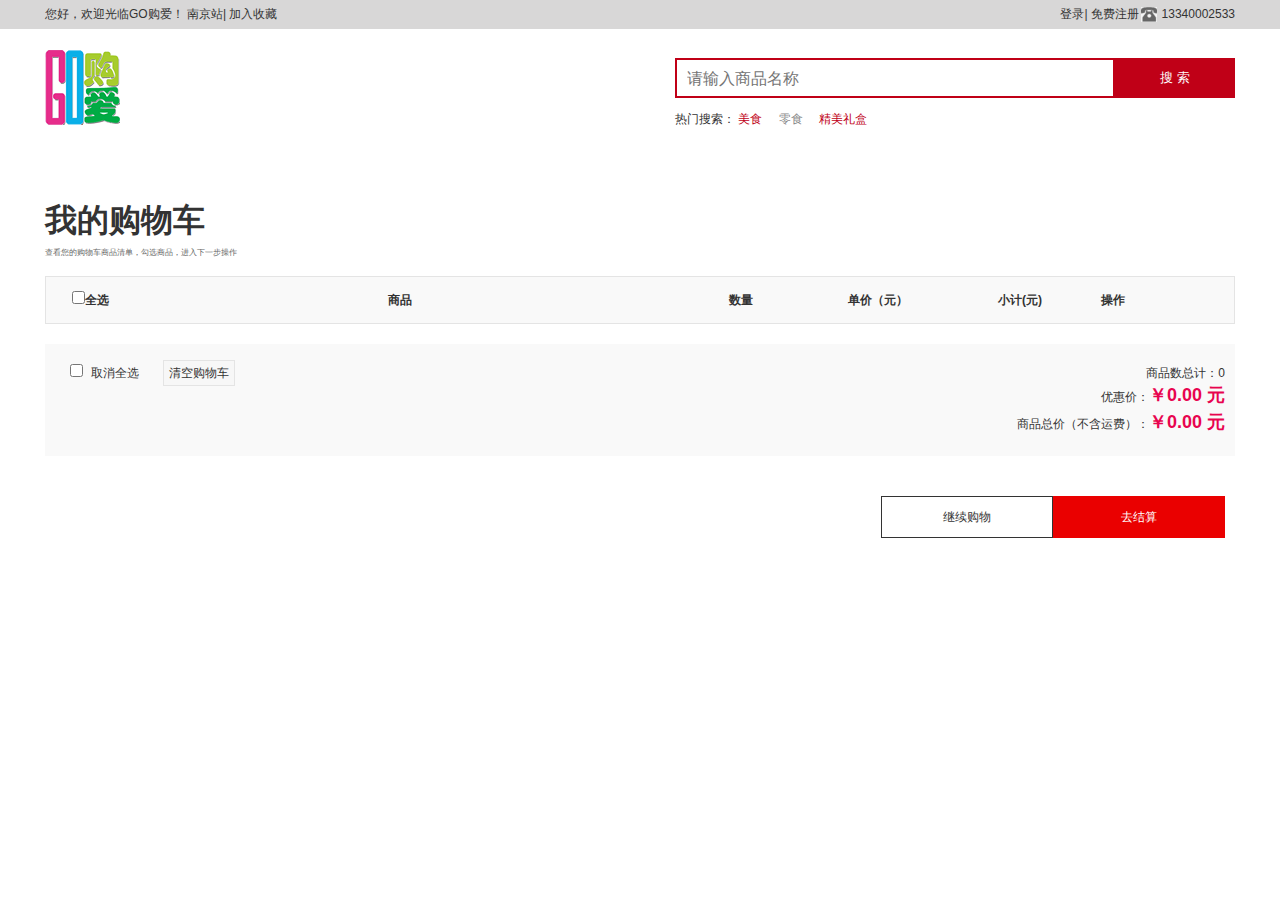
<file: pages/buyshop.html>
<!DOCTYPE html>
<html lang="en">

<head>
    <meta charset="UTF-8">
    <meta name="viewport" content="width=device-width, initial-scale=1.0">
    <meta http-equiv="X-UA-Compatible" content="ie=edge">
    <link rel="stylesheet" href="../css/reset.css">
    <link rel="stylesheet" href="../css/index.css">
    <title>Document</title>
    <style>
        .shoptitle .widinfo p:nth-child(2) a {
            height: 30px;
    font-size: 20px;
    color: red;
      }
      .shoptitle p:nth-child(2){
          height: 50px;
          display: block;
      }
      .shoptitle p:nth-child(2) span{
          display: block;
          height: 20px;
          font-size: 14px;
          font-weight: 600;
          line-height: 20px;
       
      }
    
    </style>

</head>

<body>
    <div class="top">
        <div class="topwap container">
            <div class="welcome fl">您好，欢迎光临GO购爱！
                <span>南京站</span>|
                <a href="#">加入收藏</a>
            </div>
            <div class="welcome fr">
                <a href="pages/login.html">登录</a>|
                <a href="pages/register.html">免费注册</a>
                <span class="ico1"> <i></i></span>
                13340002533
            </div>
        </div>
    </div>
    <div class="header container">
        <a class="logo" href="../index.html"><img src="../picture/logo.png"></a>
        <div class="header_search">
            <form method="get" action="">
                <div class="searchbox">
                    <input type="text" id="searchinp" placeholder="请输入商品名称" />
                    <input type="submit" id="searchbtn" value="搜 索" />
                </div>
            </form>
            <p class="hotgoods">
                热门搜索：
                <a href="##">美食</a>
                <a href="##" class="baby_c">零食</a>
                <a href="##">精美礼盒</a></p>
        </div>
    </div>
    <!-- ---------------购物 ------------------->
    <div class="shopBuy container">
        <h5>我的购物车</h5>
        <h6>查看您的购物车商品清单，勾选商品，进入下一步操作</h6>
        <div id="shopcon">
            <ul class="shoptitle shoptitlebg">
                <li class="wid1"><input type="checkbox" id="checkAll">全选</li>
                <li class="wid2">商品</li>
                <li class="wid3">数量</li>
                <li class="wid4">单价（元）</li>
                <li class="wid5">小计(元)</li>
                <li class="wid6">操作</li>
            </ul>
            <div id="shoplist">

                <!-- <div class="shopbox">
                    <h3><input type="checkbox">店铺:<b>GO购爱</b></h3>
                    <ul class="shoptitle clearfix">
                        <li class="wid1"><input type="checkbox" class="check"></li>
                        <li class="wid2 widinfo">
                            <a class="widinfoimg"><img src="../img/1000img01.jpg"></a>
                            <p><a>广西名优特产竹福星甜味竹汁竹沥 清热下火凉茶解酒茶醒酒茶</a>
                                <span>规格：12罐2箱;运费：包邮;</span></p>
                        </li>
                        <li class="wid3">
                            <div class="viewInpbox clearfix">
                                <input type="text" value="1" class="viewinp">
                                <div class="munbtn_box"><a class="muincrease munbtn" id="muincrease">∧</a><a class="mudecrease munbtn"
                                        id="mudecrease">∨</a></div>
                                <span>件</span>
                            </div>
                        </li>
                        <li class="wid4"><span class="price">￥17.00</span></li>
                        <li class="wid5"><span class="price tolprice">￥ 17.00<span></li>
                        <li class="wid6"><a class="del">删除</a></li>
                    </ul>
                </div>
            </div> -->

            </div>
            <div class="cartnew-sum clearfix">
                <div class="fl cartnewLt">
                    <input type="checkbox" id="deslection">
                    <span>取消全选</span>
                    <a id="clearCart" class="clearCart">清空购物车</a>
                </div>
                <div class="fr cartnewRt">
                    <p>商品数总计：<span id="totalCount">0</span></p>
                    <p>优惠价：<b class="cartDiscount">￥0.00 元</b></p>
                    <p>商品总价（不含运费）：<b id="totalPrice">￥0.00 元</b></p>
                </div>
            </div>
            <div class="cartnew-submit clearfix">
                <a href="" class="topay" id="topay">去结算 </a>
                <a href="" class="buy" id="cartbuy"> 继续购物</a>
            </div>
        </div>
    </div>
    <script src="../js/jquery.min.js"></script>
    <script>
        //从url中获取用户名
        //根据用户名从localStorage中拿到所有要购买的商品信息
        //从后台拿到所有的商品数据
        //通过遍历商品数据和localStorage中的信息，
        //根据匹配的bid找到对应的那个商品的数据
        //把对应数据填充到页面  单例模式

        $(function () {
            new ShowCartsData().init();
        })
        function ShowCartsData() {
            if (!ShowCartsData.property) {
                ShowCartsData.property = {
                    //search:查询串
                    name: location.search.split("?")[1].split("&")[1].split("=")[1],
                    oCarts: $("#shoplist"),

                    goods: [],

                    init: function () {
                        //显示信息
                        this.showGoodsInfo();
                        //向后台发送请求，拿到所有的商品数据
                        this.getGoods();
                        //console.log(this.getStorGoods());
                    },
                    getGoods: function () {
                        $.getJSON("../js/goods.json", function (res) {
                            //保存所有商品数据
                            this.goods = (res).home;
                            //在页面显示所有对应商品数据
                            this.showGoodsInfo();

                            //对页面数据进行增删改查
                            new SelectEvent().init();

                        }.bind(this));
                    },
                    getStorGoods: function () {//从购物车中获取所有要购买的商品信息
                        if (localStorage.getItem(this.name + "goods")) {
                            var storGoodsStr = localStorage.getItem(this.name + "goods");
                            return JSON.parse(storGoodsStr);
                        } else {
                            return null;
                        }
                    },
                    showGoodsInfo: function () {//在页面显示所有对应商品数据
                        //console.log(this.goods);
                        if (this.getStorGoods()) {
                            var cartGoodsInfoJson = this.getStorGoods();
                            //console.log(cartGoodsInfoJson);
                            var str = "";
                            //     //遍历商品数据和localStorage中的信息
                            for (var i = 0; i < this.goods.length; i++) {
                                for (var j = 0; j < cartGoodsInfoJson.length; j++) {
                                    //根据匹配的id找到对应的那个商品的数据
                                    if (this.goods[i].id == cartGoodsInfoJson[j].id) {
                                        str += `
                                            <ul class="shoptitle clearfix">
                                                <li class="wid1"><input type="checkbox" class="check"></li>
                                                <li class="wid2 widinfo">
                                                <a class="widinfoimg"><img src="../${this.goods[i].img}"></a>
                                                <p><a>${this.goods[i].name}</a>
								                    <span>${this.goods[i].title}</span></p>
                                                <p><input class="bid" type="hidden" value="${cartGoodsInfoJson[j].id}"/></p>
                                                </li>
                                                <li class="wid3">
                                                <div class="viewInpbox clearfix">
                                                    <input type="text" value="${cartGoodsInfoJson[j].num}" class="viewinp">
                                                    <div class="munbtn_box"><a class="muincrease munbtn" id="muincrease">∧</a><a class="mudecrease munbtn" id="mudecrease">∨</a></div>
                                                    <span>件</span>
                                                </div>
                                                </li>
                                                <li class="wid4"><span class="price">${this.goods[i].price}</span></li>
                                                <li class="wid5"><span class="price tolprice">￥ ${cartGoodsInfoJson[j].num * this.goods[i].price}<span></li>
                                                <li class="wid6"><a class="del">删除</a></li>
                                            </ul>
                                        `;
                                    }
                                }
                            }
                            this.oCarts.html(str);
                        }
                    },
                }
            }
            console.log(name);
            return ShowCartsData.property;
        }
        // $("#deslection").click(function () {
        //判断是否点击事件
        //     if ($(this).prop("checked")) {
        //         alert(1);
        //     }
        // })
        //选中事件全选
        class SelectEvent {
            //constructor 属性返回对创建此对象的数组函数的引用。
            constructor() {
                this.checkAll = $("#checkAll");//全选按钮
                this.deslection = $("#deslection");// 取消全选
                this.totalCount = $("#totalCount");//商品总数
                this.totalPrice = $("#totalPrice");//商品总价
                this.check = $(".check");//选中单个
            }
            init() {
                this.selectAll();//选中所有
                this.selectOne();//选中单个
                this.deslectionAll();//取消选择所有
            }
            //选中所有事件
            selectAll() {
                var _this = this;
                this.checkAll.click(function () {
                    //点击当前按钮，选中所有按钮
                    if ($(this).prop("checked")) {
                        _this.check.prop("checked", true);
                        //点击全选后，全选禁止
                        $(this).prop("disabled", true);
                        //取消选择按钮解除禁止
                        _this.deslection.prop("disabled", false);
                        //取消选择按钮变成可选状态
                        _this.deslection.prop("checked", false);
                    }
                    //alert(1);
                })
            }
            //选中单个事件
            selectOne() {
                var _this = this;
                //选中的次数等于0 定义全部选中状态使用
                // var checkCount = 0;
                // var uncheckCount = 0;
                this.check.click(function () {
                    var checked = false;//表示没有被选中的
                    var unCheck = false;//表示所有的都被选中
                    //1.只要有一个商品未选中全选按钮要解禁，并且为可选状态
                    //2.只要有一个被选中,取消选择按钮要解禁，并且为可选状态；遍历实现；
                    //3.只要全部选中,全选按钮变可选状态，禁止点击；
                    //4.只要没有一个被选中，取消全选状态是选中状态，并且是禁止点击；
                    _this.check.each(function (index, ele) {
                        if ($(ele).prop("checked")) {//只要执行到这里，意味着最少有一个被选中；
                            checked = true;//表示有一个被选中
                            // checkCount++;
                            // uncheckCount = 0;
                        } else {//只要到这里执行，最少有一个未被选中
                            unCheck = true;//表示有一个未被选中；
                            // checkCount = 0;
                            // uncheckCount++;
                        }
                        if (unCheck) { //1.只要有一个商品未选中
                            //全选按钮要解禁，并且为可选状态
                            _this.checkAll.prop("disabled", false);
                            _this.checkAll.prop("checked", false);
                        } else {//全部选中
                            //3.只要全部选中, 全选按钮变可选状态，禁止点击；
                            _this.checkAll.prop("disabled", true);
                            _this.checkAll.prop("checked", true);
                        }
                        if (checked) {//2.只要有一个被选中
                            //取消选择按钮要解禁，并且为可选状态
                            _this.deslection.prop("disabled", false);
                            _this.deslection.prop("checked", false);
                        } else {//没有一个被选中
                            // 4.只要没有一个被选中，取消全选状态是选中状态，并且是禁止点击；
                            _this.deslection.prop("disabled", true);
                            _this.deslection.prop("checked", true);
                        }
                        // console.(checkCount);
                        // if (checkCount == _this.check.size()) {//表示全部被选中
                        //     //3.只要全部选中, 全选按钮变可选状态，禁止点击；
                        //     _this.checkAll.prop("disabled", true);
                        //     _this.checkAll.prop("checked", true);
                        // }
                        // if (checkCount == _this.check.size()) {//表示全部未被选中
                        //     // 4.只要没有一个被选中，取消全选状态是选中状态，并且是禁止点击；
                        //     _this.deslection.prop("disabled", true);
                        //     _this.deslection.prop("checked", true);
                        // }
                    })
                })
            }
            //取消所有事件
            deslectionAll() {
                var _this = this;
                this.deslection.click(function () {
                    _this.check.prop("checked", false);
                    //当前的取消选择按钮禁止点击
                    $(this).prop("disabled", true);
                    //选择所有按钮解除禁止
                    _this.checkAll.prop("disabled", false);
                    //取消所有按钮的选中状态
                    _this.checkAll.prop("checked", false);
                });
            }
        }
        //计算商品价格和书数量
        class ComputeGoods {
            constructor() {
                /*通过拿节点计算
                * 1.当点击全选时，计算商品总数和需付金额
                * 2.取消选择时商品总数和需付金额清零
                * 3.选中单个时，遍历有几个商品是选中的，根据选中的来计算 商品总数和需付金额
                */
            }
            computeTotalNum() {

            }
            computeTotalPrice() {

            }
        }




    </script>
</body>

</html>
</file>
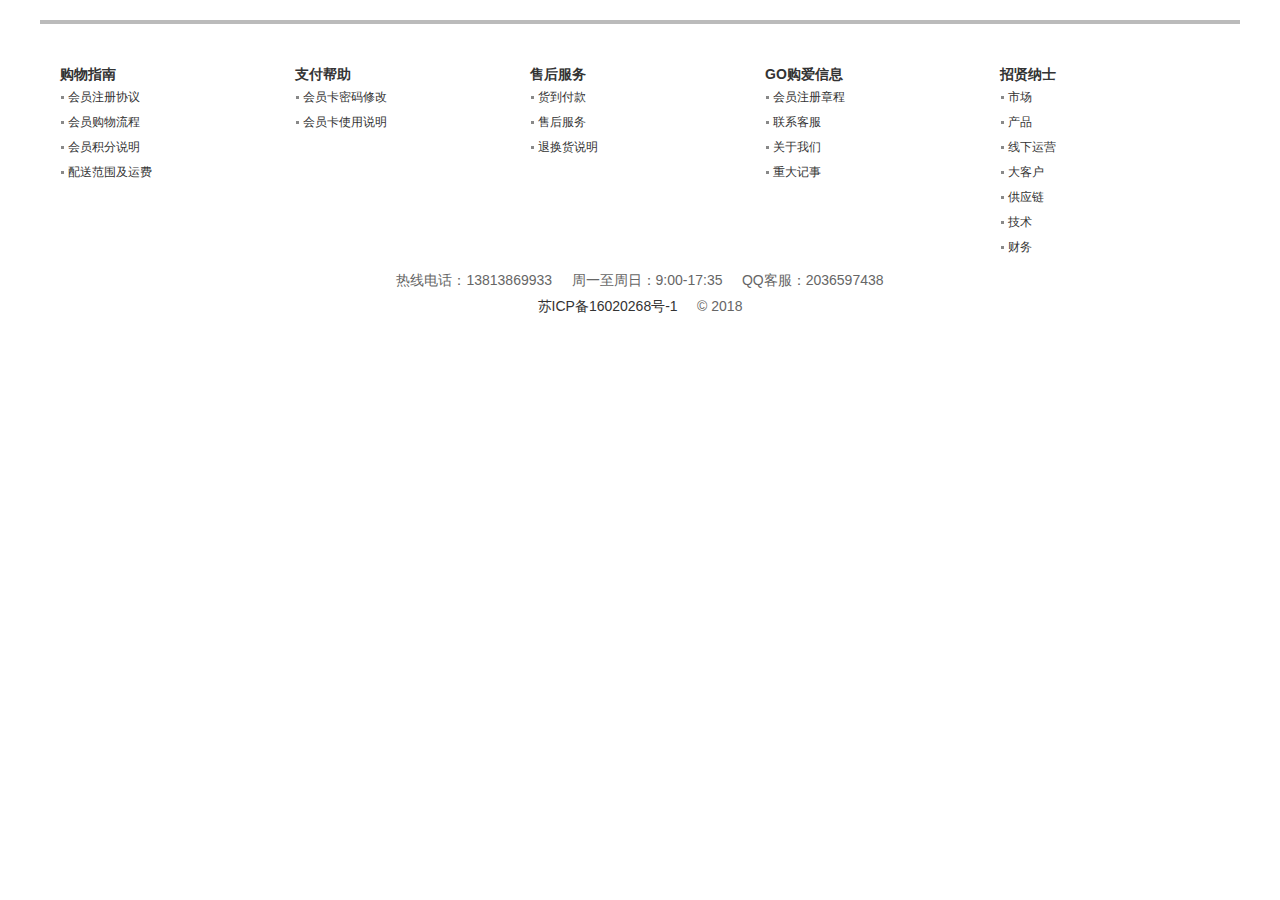
<file: pages/footer.html>
<!DOCTYPE html>
<html lang="en">

<head>
	<meta charset="UTF-8">
	<title>Document</title>
	<link rel="stylesheet" type="text/css" href="../css/reset.css">
</head>

<body>
	<div class="foot container">
		<div class="footerwap">
			<div class="info">
				<dl>
					<dt><a href="#" target="_blank">购物指南</a></dt>
					<dd><a href="#" target="_blank">会员注册协议</a></dd>
					<dd><a href="#" target="_blank">会员购物流程</a></dd>
					<dd><a href="#" target="_blank">会员积分说明</a></dd>
					<dd><a href="#" target="_blank">配送范围及运费</a></dd>
				</dl>
				<dl>
					<dt><a href="#" target="_blank">支付帮助</a></dt>
					<dd><a href="#" target="_blank">会员卡密码修改</a></dd>
					<dd><a href="#" target="_blank">会员卡使用说明</a></dd>
				</dl>
				<dl>
					<dt><a href="#" target="_blank">售后服务</a></dt>
					<dd><a href="#" target="_blank">货到付款</a></dd>
					<dd><a href="#" target="_blank">售后服务</a></dd>
					<dd><a href="#" target="_blank">退换货说明</a></dd>
				</dl>
				<dl>
					<dt><a href="#" target="_blank">GO购爱信息</a></dt>
					<dd><a href="#" target="_blank">会员注册章程</a></dd>
					<dd><a href="#" target="_blank">联系客服</a></dd>
					<dd><a href="#" target="_blank">关于我们</a></dd>
					<dd><a href="#" target="_blank">重大记事</a></dd>
				</dl>
				<dl>
					<dt><a href="#" target="_blank">招贤纳士</a></dt>
					<dd><a href="#" target="_blank">市场</a></dd>
					<dd><a href="#" target="_blank">产品</a></dd>
					<dd><a href="#" target="_blank">线下运营</a></dd>
					<dd><a href="#" target="_blank">大客户</a></dd>
					<dd><a href="#" target="_blank">供应链</a></dd>
					<dd><a href="#" target="_blank">技术</a></dd>
					<dd><a href="#" target="_blank">财务</a></dd>
				</dl>
			</div>
			<div class="phone">
				热线电话：13813869933&nbsp;&nbsp;&nbsp;&nbsp;&nbsp;周一至周日：9:00-17:35&nbsp;&nbsp;&nbsp;&nbsp;&nbsp;QQ客服：2036597438
			</div>
			<div class="copyright">
				<a href="#" target="_blank">苏ICP备16020268号-1</a>&nbsp;&nbsp;&nbsp;&nbsp;&nbsp;&copy;
				2018
			</div>
			<div class="copyright">

			</div>
			<p style="display:none;">Page rendered in <strong>0.1007</strong> seconds</p>
		</div>
	</div>

</body>

</html>
</file>
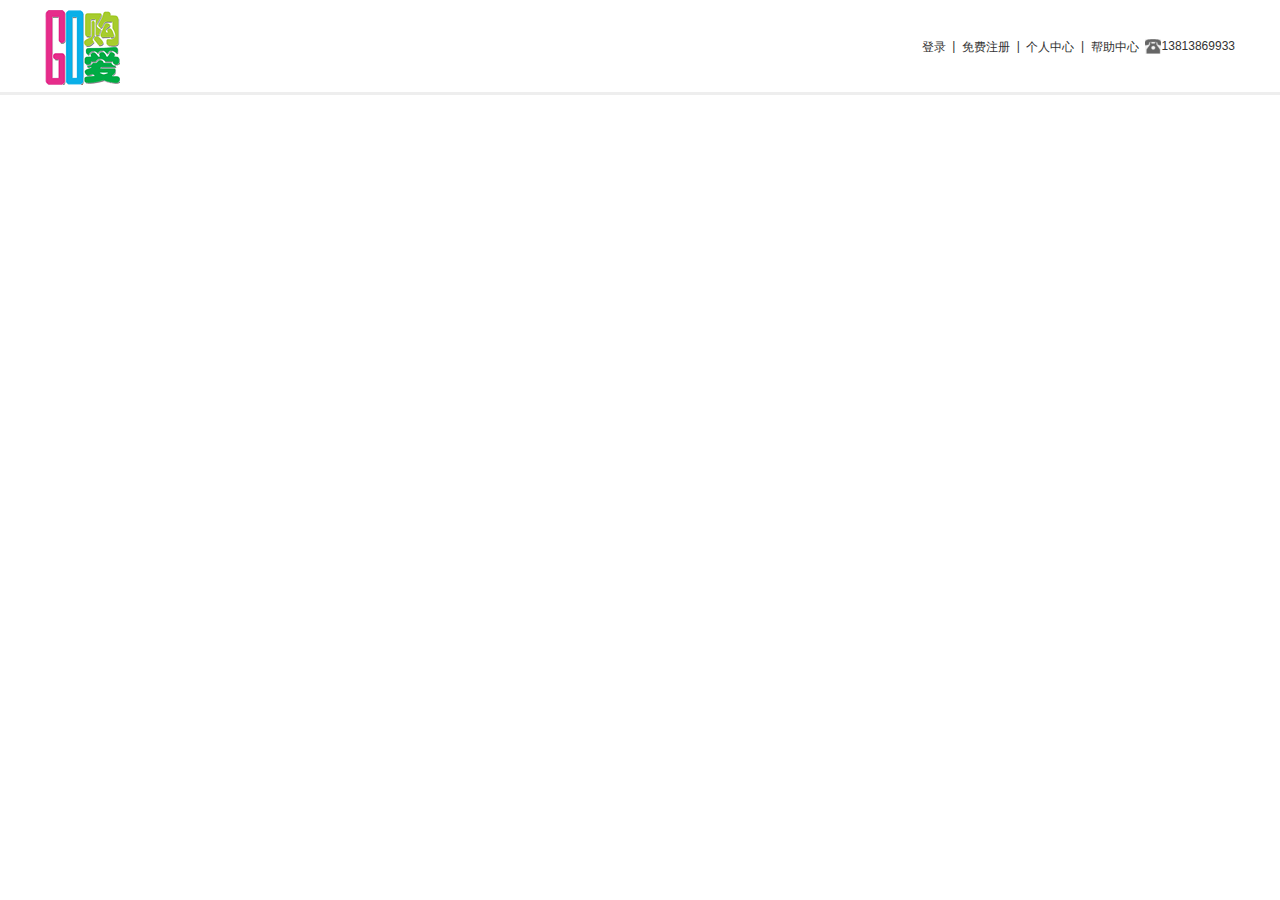
<file: pages/header.html>
<!DOCTYPE html>
<html lang="en">

<head>
	<meta charset="UTF-8">
	<title>Document</title>
	<link rel="stylesheet" type="text/css" href="../css/reset.css">
</head>

<body>
	<div class="gwc_top">
		<div class="container">
			<div class="left fl">
				<div class="logo_gwc"><a href="../index.html"><img src="../picture/logo.png" alt=""></a></div>
			</div>
			<div class="right fr">
				<a href="login.html">登录</a>&nbsp;&nbsp;|&nbsp;&nbsp;<a href="register.html">免费注册</a>&nbsp;&nbsp;|&nbsp;
				<a href="http://www.gogouai.com/member/home/index">个人中心</a>&nbsp;&nbsp;|&nbsp;
				<a href="http://www.gogouai.com/archive/list_3.html">帮助中心</a>&nbsp;
				<span class="phone"><em class="ico1"></em>13813869933</span>
			</div>
		</div>
	</div>

</body>

</html>
</file>
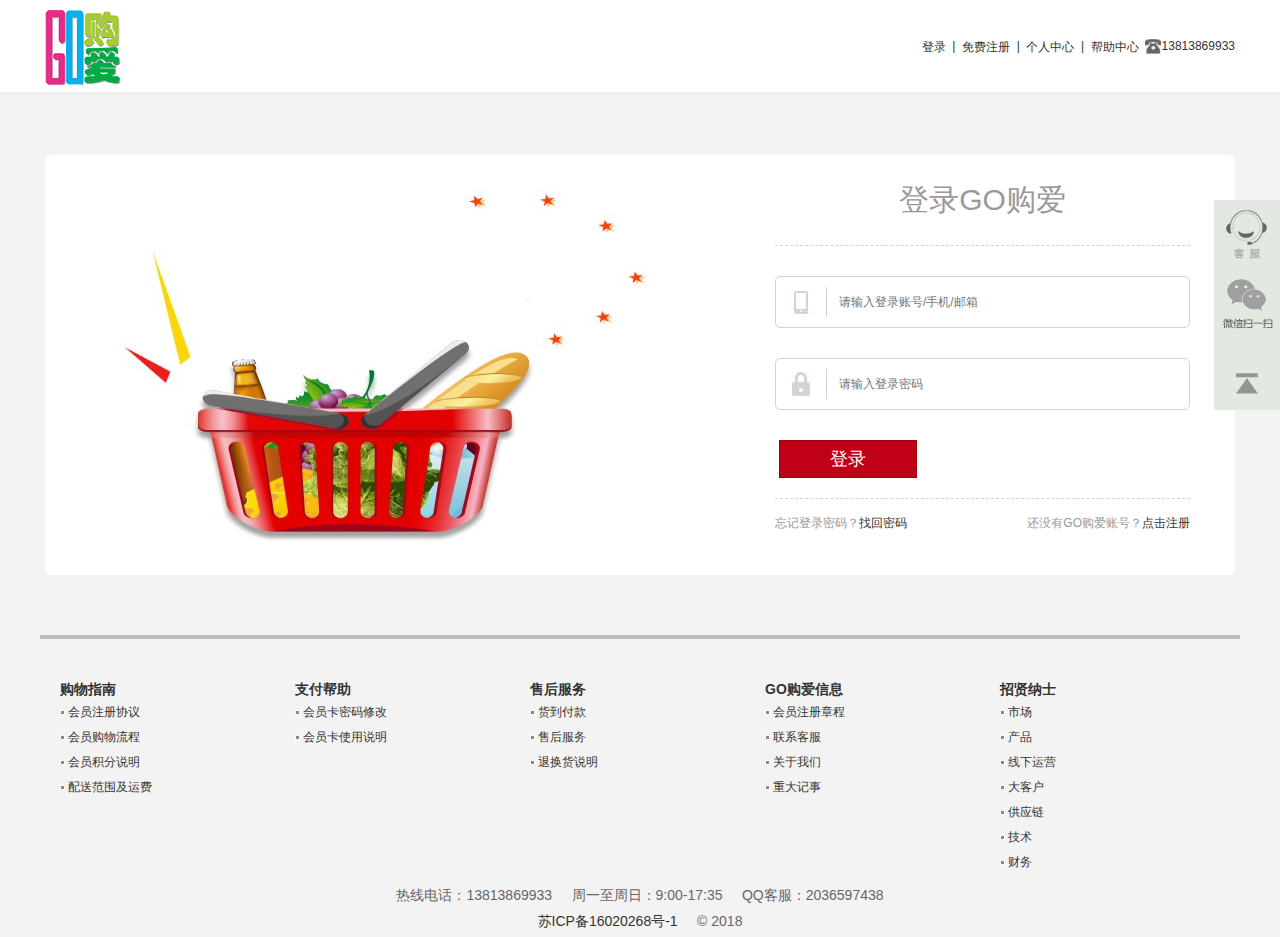
<file: pages/login.html>
<!DOCTYPE html>
<html>

<head>
	<meta charset="UTF-8">
	<title></title>
	<link rel="stylesheet" href="../css/reset.css">
	<link rel="stylesheet" href="../css/login.css">
</head>

<body>
	<div class="header"></div>
	<div class="userlogin">
		<div class="left fl"><img src="../images/reg1.jpg"></div>
		<div class="right fr">
			<form action="../php/login.php" method="GET">
				<h1>登录GO购爱</h1>
				<dl class="clearfix">
					<dt class="imob"></dt>
					<dd><input type="text" id="username" placeholder="请输入登录账号/手机/邮箱" name="uname"></dd>
				</dl>
				<dl class="clearfix">
					<dt class="ipas"></dt>
					<dd>
						<input type="password" id="password" placeholder="请输入登录密码" name="pwd">
					</dd>
				</dl>
				<input type="submit" class="isub" value="登录" id="login">
				<div class="tip">
					<span class="fl">忘记登录密码？<a href="http://www.gogouai.com/findpwd">找回密码</a></span>
					还没有GO购爱账号？<a href="http://www.gogouai.com/member/user/register">点击注册</a>
				</div>
			</form>
		</div>
	</div>
	<div class="fix-rr">
		<div id="qqkf" class="sidefixed wb">客服在线</div>
		<div id="web_div" class="sidefixed wb1" style="display:none">
			<div class="fixclose weibo" style="display:none"><img src="../picture/weibo.png" alt=""></div>
		</div>
		<div id="wx_div" class="sidefixed wb2">
			<div class="fixclose weixin"><img src="../picture/weixin.png" alt=""></div>
		</div>
		<div id="goTop" class="sidefixed wb3"></div>
	</div>
	<div class="footer"></div>
	<script src="../js/jquery.min.js"></script>
	<script src="../js/conment.js"></script>
	<script>





	</script>
</body>

</html>
</file>
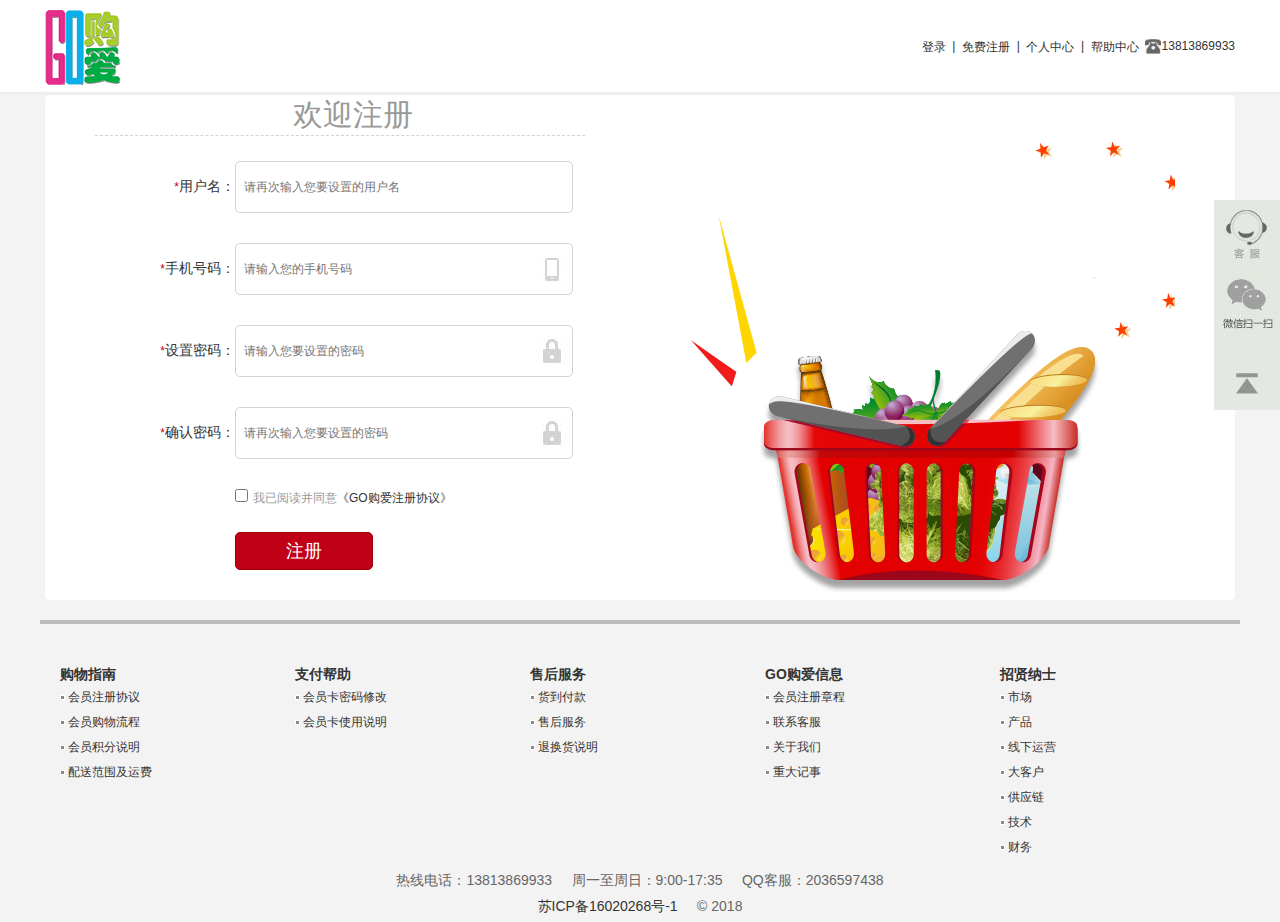
<file: pages/register.html>
<!DOCTYPE html>
<html>

<head>
	<meta charset="UTF-8">
	<title></title>
	<link rel="stylesheet" href="../css/reset.css">
	<link rel="stylesheet" href="../css/register.css">
	<style>
		.box div{
		width: 350px;
		height: 36px;
		display: none;
	}
	#succ{
		display: none;
	}
	
	</style>
</head>

<body>
	<div class="header"></div>
	<!-- <div class="gwc_top">
		<div class="container">
			<div class="left fl">
				<div class="logo_gwc"><a href="#"><img src="picture/logo.png" alt=""></a></div>
			</div>
			<div class="right fr">
				<a href="http://www.gogouai.com/member/user/login">登录</a>&nbsp;&nbsp;|&nbsp;&nbsp;<a href="http://www.gogouai.com/member/user/register">免费注册</a>&nbsp;&nbsp;|&nbsp;
				<a href="http://www.gogouai.com/member/home/index">个人中心</a>&nbsp;&nbsp;|&nbsp;
				<a href="http://www.gogouai.com/archive/list_3.html">帮助中心</a>&nbsp;
				<span class="phone"><em class="ico1"></em>13813869933</span>
			</div>
		</div>
	</div> -->
	<div class="reg container">
		<div class="box">
			<form action="../php/register.php" method="POST">
				<h1>欢迎注册</h1>
				<dl class="clearfix">
					<dt><em>*</em>用户名：</dt>
					<dd>
						<input type="text" id="username" placeholder="请再次输入您要设置的用户名" name="zhanghao">
						<div>
							<span id=" info_user" class="info info_user">请输入用户名，4~20位，由中文、英文、数字或符号"_"组成</span>
							<span id="error_user" class="error error_user">输入错误，请重新输入!</span>
							<span id="wu_user" class="error error_user">用户名不能为空</span>
						</div>
						<span id="succ">√</span>
					</dd>
				</dl>

				<dl class="clearfix">
					<dt><em>*</em>手机号码：</dt>
					<dd>
						<input type="text" id="mobile" class="mob" placeholder="请输入您的手机号码">
						<div>
							<span id=" info_phone">请填写正确的手机号，以便接收订单信息已及找回密码</span>
							<span id="error_phone" class="error error_user">输入错误，请重新输入!</span>
						</div>
						<span id="succ">√</span>
					</dd>
				</dl>
				<dl class="clearfix">
					<dt><em>*</em>设置密码：</dt>
					<dd><input type="password" id="password" class="pw" placeholder="请输入您要设置的密码" name="mima">
						<div>
							<span id=" info_pwd">6~20位，由英文、数字或符号组成</span>
							<span id="wu_user" class="error error_user">密码不能为空</span>
							<span id="error_pwd">输入错误，请重新输入!</span>
						</div>
						<span id="succ">√</span>
					</dd>
				</dl>
				<dl class="clearfix">
					<dt><em>*</em>确认密码：</dt>
					<dd><input type="password" id="password2" class="pw" placeholder="请再次输入您要设置的密码">
						<div>
							<span id="info_pwds">再次输入密码</span>
							<span id="wu_pwds" class="error error_user">密码不能为空</span>
							<span id="error_pwds" class="error error_user">两次输入不一致</span>
						</div>
						<span id="succ">√</span>
					</dd>
				</dl>
				<!-- <dl class="clearfix " id="verify_email">
				<dt><em></em>邮箱账号：</dt>
				<dd>
					<input type="text" id="email" placeholder="请输入您要绑定的邮箱账号">
				</dd>
			</dl> -->
				<dl class="clearfix" style="display:none">
					<dt>会员卡：</dt>
					<dd>
						<input type="text" id="cardno" placeholder="请输入您的会员卡卡号！"><br>
						<p style="color:red;">会员卡支付专享95折优惠</p>
						<p>
							<label id="want_card_label"><a href="javascript:;" target="_blank" id="have_card" class="hide">我有会员卡</a></label><br><br>

						</p>
					</dd>
				</dl>
				<dl class="clearfix">
					<dt></dt>
					<dd>
						<label><input id="agreement" type="checkbox" class="checkbox">我已阅读并同意<a href="http://gogouai.com/archive/14.html"
							 target="_blank">《GO购爱注册协议》</a>
							&nbsp;&nbsp;</label>
					</dd>
				</dl>
				<dl class="clearfix">
					<dt></dt>
					<dd>
						<input type="submit" value="注册" class="s" id="register" style="float:left;">
						<a href="http://www.gogouai.com/card" target="_blank" style="display:none;width:138px; line-height:38px;margin-left:20px;background:#ffa628;color:#fff;border-radius:5px;text-align:center;border:1px solid #ccc;float:left;font-size:16px;text-decoration:none;">申请会员卡</a>
					</dd>
				</dl>
				<div class="login">已有账号？<a href="http://www.gogouai.com/member/user/login">直接登录</a></div>
			</form>
		</div>
		<div class="mobtext">
		</div>
	</div>
	<div class="fix-rr">
		<div id="qqkf" class="sidefixed wb">客服在线</div>
		<div id="web_div" class="sidefixed wb1" style="display:none">
			<div class="fixclose weibo" style="display:none"><img src="../picture/weibo.png" alt=""></div>
		</div>
		<div id="wx_div" class="sidefixed wb2">
			<div class="fixclose weixin"><img src="../picture/weixin.png" alt=""></div>
		</div>
		<div id="goTop" class="sidefixed wb3"></div>
	</div>
	<div class="footer"></div>
	<script src="../js/jquery.min.js"></script>
	<script src="../js/conment.js"></script>
	<script src="../js/animate10.0.js"></script>
	<script>
		//用户名
		$("#username").focus(function () {
			$(this).siblings().show().children("span").eq(0).show().siblings().hide();
			//$("#info_user").show().siblings().hide();
			// $(this).siblings("div").children("span").eq(0).show().siblings().hide();
			$(this).siblings("#succ").hide();
		})
		var usernameFlag = false;
		$("#username").blur(function () {
			var uname = $("#username").val();
			var strname = /^([\u2E80-\u9FFF]|(\w)){4,20}$/;
			if (uname.length == 0) {
				$(this).siblings("div").children().eq(2).show().siblings().hide();
				$(this).siblings("div").next("#succ").hide();
			} else if (uname.length > 20 || uname.length < 4) {
				$(this).siblings("div").children().eq(1).show().siblings().hide();
				$(this).siblings("div").next("#succ").hide();
			} else if (strname.test(uname)) {
				$(this).siblings("div").hide().siblings().show();
				$(this).siblings("#succ").show();
				usernameFlag = true;
			} else {
				$(this).siblings("div").children().eq(1).show().siblings().hide();
				$(this).siblings("div").next("#succ").hide();
			}
		})
		//手机号
		$("#mobile").focus(function () {
			$(this).siblings("div").show();
			$(this).siblings("div").children("span").eq(0).show().siblings().hide();
			$(this).siblings("#succ").hide();
		})
		var phoneFlag = false;
		$("#mobile").blur(function () {
			var mobile = $("#mobile").val();
			var strmobile = /^1[3-9]\d{9}$/;
			if (strmobile.test(mobile)) {
				$(this).siblings("div").hide().siblings().show();
				$(this).siblings("#succ").show();
				phoneFlag = true;
			} else {
				$(this).siblings("div").children().eq(1).show().siblings().hide();
				$(this).siblings("div").next("#succ").hide();
			}
		})
		//密码
		$("#password").focus(function () {
			$(this).siblings("div").show();
			$(this).siblings("div").children("span").eq(0).show().siblings().hide();
			$(this).siblings("#succ").hide();
		})
		var pwdFlag = false;
		$("#password").blur(function () {
			var pwd = $("#password").val();
			var strPwd = /^([0-9a-zA-Z]|(\!)|(\.)|(\+)|(\?)|(\$)|(\^)|(,)|(`)|(\|)){6,20}$/;
			if (strPwd.test(pwd)) {
				$(this).siblings("div").hide().siblings().show();
				$(this).siblings("#succ").show();
				pwdFlag = true;
			} else if (pwd == null) {
				$(this).siblings("div").children().eq(1).show().siblings().hide();
				$(this).siblings("#succ").hide();
			} else {
				$(this).siblings("div").children().eq(2).show().siblings().hide();
				$(this).siblings("div").next("#succ").hide();
			}
		})
		//再次确认密码
		$("#password2").focus(function () {
			$(this).siblings("div").show();
			$(this).siblings("div").children("span").eq(0).show().siblings().hide();
			$(this).siblings("#succ").hide();
		})
		var pwdsFlag = false;
		$("#password2").blur(function () {
			var pwds = $("#password2").val();
			var pwd = $("#password").val();
			//console.log(pwd, pwds);
			if (pwdFlag) {
				if (pwds == null) {
					$(this).siblings("div").children().eq(1).show().siblings().hide();
					$(this).siblings("#succ").hide();
				} else if (pwds == pwd) {
					$(this).siblings("div").hide().siblings().show();
					$(this).siblings("#succ").show();
					pwdsFlag = true;
				} else {
					$(this).siblings("div").children().eq(2).show().siblings().hide();
					$(this).siblings("div").next("#succ").hide();
				}
			} else {
				$(this).siblings("div").children("span").eq(0).show().siblings().hide();
			}
		})
		//判断是否可提交
		$("form").submit(function () {
			if (usernameFlag && phoneFlag && pwdFlag && pwdsFlag) {
				return true;
			} else {
				return false;
			}
		})

	</script>
</body>

</html>
</file>
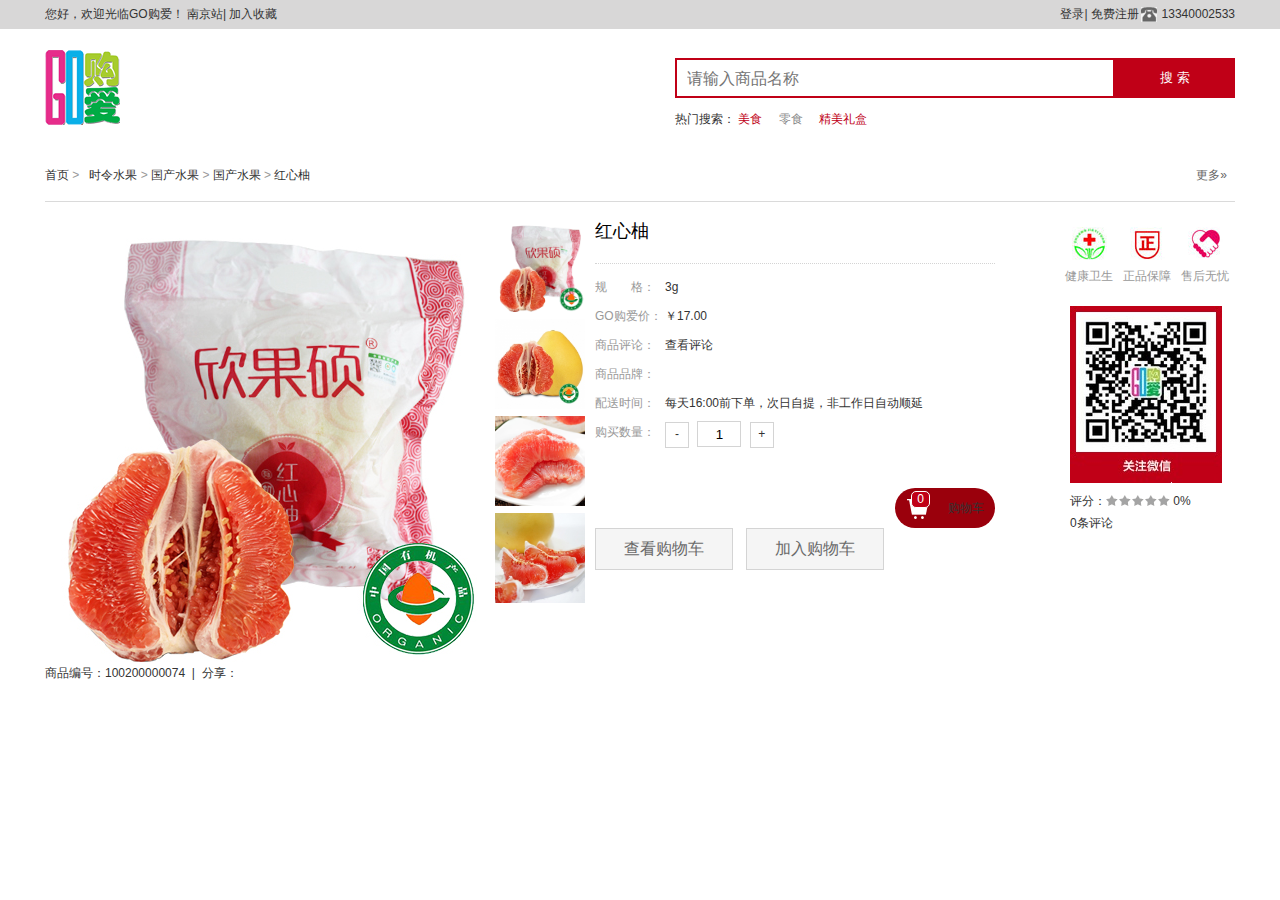
<file: pages/views.html>
<!DOCTYPE html>
<html lang="en">

<head>
	<meta charset="UTF-8">
	<title>Document</title>
	<link rel="stylesheet" type="text/css" href="../css/reset.css">
	<style>
		li{
	list-style: none;
	}
.top{
    height: 29px;
    background: rgb(216, 215, 215);
    line-height: 29px;
}
	.top .ico1{
    width: 16px;
    height: 15px;
    display: inline-block;
    position: relative;
    top: 4px;
    right: 1px;
    /* background: red; */
    background: url(../images/icon.gif) no-repeat -23px -30px;
}
.header{height:120px;}
.header .logo{ width: 189px; height: 66px; margin-top: 21px; float: left;}
.header .header_search{margin-top:29px;width:560px;float:right;}
.header .logo img{
    float: left;
}
#searchinp{background: none;
  border: 2px solid #c00017; 
  width: 426px; color: #888;
    line-height: 37px;  
    height: 36px; 
    float: left; 
    font-size: 16px; 
    padding-left: 10px;}
#searchbtn{
    background-color:  #c00017;
    color: #fff;
    border: none; width: 120px;  
    height: 40px; 
     overflow: hidden;
      display: inline-block;
      cursor: pointer;}
.hotgoods{margin-top:12px;}
.hotgoods a{color:#c00017;margin-right:13px;}
.hotgoods a:hover,.hotgoods a.baby_c:hover{text-decoration: underline;}
.hotgoods a.baby_c{color:#888;}
.breadcrumb {
    text-align: left;
    height: 52px;
    border-bottom: 1px solid #dadada;
    line-height: 52px;
	color: #999;
}
.page {
    padding-top: 20px;
    text-align: left;
	line-height: 22px;
}
.page .left {
	width: 540px;
}
.page .pic {
    width: 440px;
    float: left;
	display: inline;
	height: 470px;
    display: block;
}
.page .picl {
    width: 90px;
    margin-left: 450px;
}
.page .pic img{
		width: 440px;
		height: 440px;
		float: left;
}


.page_comt {
    width: 175px;
    position: absolute;
    top: 15px;
    right: 0;
	text-align: left;
	top: 0px;
    position: static;
    float: right;
}
.page_comt .topsign ul {
    width: 105%;
    height: 57px;
	padding-bottom: 20px;
}
.page_comt .topsign li {
    width: 58px;
    float: left;
    display: inline;
    font-family: "\5FAE\8F6F\96C5\9ED1","\5B8B\4F53";
    font-size: 12px;
    color: #999;
	text-align: center;
}
.page_comt .topsign li:first-child .img {
    width: 35px;
    height: 33px;
    overflow: hidden;
	background: url(../images/a1.jpg) no-repeat;
	background-position: 0px 0px;
	margin: 5px auto;
}
.page_comt .topsign li:nth-child(2) .img2{
	width: 35px;
    height: 33px;
    overflow: hidden;
	background: url(../images/a1.jpg) no-repeat;
	background-position: 0px -34px;
	margin: 5px auto;
}
.page_comt .topsign li:last-child .img {
    width: 35px;
    height: 33px;
    overflow: hidden;
	background: url(../images/a1.jpg) no-repeat;
	background-position: 0px -68px;
	margin: 5px auto;
}
.attribute h1 {
    font-size: 18px;
    color: #000;
    line-height: 24px;
    margin-top: -3px;
}
.attribute p {
    font-size: 14px;
    color: #999;
    padding: 10px 0;
    border-bottom: 1px dotted #d4d4d4;
    margin-bottom: 5px;
}
.attribute dl {
    padding-top: 7px;
    text-align: left;
    color: #999;
    font-size: 12px;
}
.attribute dt {
    float: left;
    display: inline;
    width: 70px;

}
.attribute dd{
    margin-left: 70px;
    color: #333;
}
.attribute .btns{
	padding-top: 40px;
}
.attribute .btns a.btn-sc {
    background: #f5f5f5;
    color: #6a6a6a;}
.attribute .btns a {
    display: inline-block;
    height: 40px;
    line-height: 40px;
    text-align: center;
    width: 136px;
    color: #fff;
    margin-right: 10px;
    font-size: 16px;
    border: 1px solid #d4d4d4;
}
.sa_star_1 {
background: url(../images/stars.gif) no-repeat scroll 347px 300px transparent;
}
.sa_star_1 {
    background-position: -65px -265px;
    width: 64px;
    height: 15px;
    display: block;
}
.attribute dd em.tp1 {
    color: #333;
    font-size: 12px;
    width: 22px;
    height: 24px;
    display: inline-block;
    overflow: hidden;
    text-align: center;
    border: 1px solid #d4d4d4;
    margin-right: 5px;
    vertical-align: middle;
	cursor: pointer;
}
.attribute dd em.tp2 {
    color: #333;
    font-size: 12px;
    width: 22px;
    height: 24px;
    display: inline-block;
    overflow: hidden;
    text-align: center;
    border: 1px solid #d4d4d4;
    margin-right: 5px;
    vertical-align: middle;
	cursor: pointer;
}
.attribute dd .count {
    height: 24px;
    width: 42px;
    border: 1px solid #d4d4d4;
    margin-right: 5px;
	text-align: center;
}
#filter {
				width: 200px;
				height: 200px;
				position: absolute;
				background: deepskyblue;
				opacity: 0.5;
				left: 0;
				top: 0;
				display: none;
			}		
#box {
		position: relative;
		width: 440px;
		height: 440px;
		}
			
#max {
				position: absolute;
				left: 566px;
				top: 202px;
				overflow: hidden;
				width: 400px;
				height: 400px;
				display: none;
			}
#maxImg {
				width: 800px;
				height: 800px;
				position: absolute;
				display: none;
			}
.bgr {
	width: 100px;
	height: 40px;
	line-height: 40px;
	border-radius: 20px;
	background: #9a000c; 
    text-align: center;
	position: relative;
	margin-left:300px;
		}
.number {
    position: absolute;
    top: 3px;
    right: 65px;
    font-size: 12px;
    font-family: "Arial";
    background: #c00017;
    border-radius: 5px;
    border: 1px solid #fff;
    padding: 0 5px;
    height: 15px;
    color: #fff;
	line-height: 15px
}
.bgr .simg {
    background: url(../images/icon.gif) no-repeat 0 -99px;
    width: 21px;
    height: 20px;
    margin-right: 20px;
    display: inline-block;
	vertical-align: middle
}
	</style>
</head>

<body>
	<!-- 顶部 -->
	<div class="top">
		<div class="topwap container">
			<div class="welcome fl">您好，欢迎光临GO购爱！
				<span>南京站</span>|
				<a href="#">加入收藏</a>
			</div>
			<div class="welcome fr">
				<a href="pages/login.html">登录</a>|
				<a href="pages/register.html">免费注册</a>
				<span class="ico1"> <i></i></span>
				13340002533
			</div>
		</div>
	</div>
	<!-- 头部 -->
	<div class="header container">
		<a class="logo" href="../index.html"><img src="../picture/logo.png"></a>
		<div class="header_search">
			<form method="get" action="">
				<div class="searchbox">
					<input type="text" id="searchinp" placeholder="请输入商品名称" />
					<input type="submit" id="searchbtn" value="搜 索" />
				</div>
			</form>
			<p class="hotgoods">
				热门搜索：
				<a href="##">美食</a>
				<a href="##" class="baby_c">零食</a>
				<a href="##">精美礼盒</a></p>
		</div>
	</div>
	<!-- 中间详情 -->
	<div class="breadcrumb container">
		<a href="http://www.gogouai.com/">首页</a><span id="breadcrumbCategory">&nbsp;&gt;&nbsp;<a href="http://www.gogouai.com/cat_10.html"
			 target="_blank"><em class="tp3"></em>&nbsp;&nbsp;时令水果<span style="font-size:12px;float:right;color:#666;margin-right:8px;">更多»</span></a>&nbsp;&gt;&nbsp;<a
			 href="http://www.gogouai.com/cat_1002.html" target="_blank">国产水果</a></span>&nbsp;&gt;&nbsp;<a href="http://www.gogouai.com/goods/index/1002">国产水果</a>&nbsp;&gt;&nbsp;<a
		 href="">红心柚</a>
	</div>
	<div class="page container" style="position:static">
		<div class="left fl" style="display:block;">
			<div class="pic" style="height:470px;display:block;">
				<li id="box"><img src="../img/1000img01.jpg" alt="红心柚" class="curr_image" style="width:440px;height:440px;float:left;">
					<div id="filter"></div>
				</li>
				<div style="clear:both;"></div>
				<div class="zf">
					<p>商品编号：<em>100200000074</em>&nbsp;&nbsp;|&nbsp;&nbsp;分享：</p>
					<div class="bdsharebuttonbox bdshare-button-style0-16" data-bd-bind="1546950889961"><a href="#" class="bds_more"
						 data-cmd="more"></a><a href="#" class="bds_tsina" data-cmd="tsina" title="分享到新浪微博"></a><a href="#" class="bds_qzone"
						 data-cmd="qzone" title="分享到QQ空间"></a><a href="#" class="bds_tqq" data-cmd="tqq" title="分享到腾讯微博"></a><a href="#"
						 class="bds_renren" data-cmd="renren" title="分享到人人网"></a><a href="#" class="bds_weixin" data-cmd="weixin" title="分享到微信"></a><a
						 href="#" class="bds_tqf" data-cmd="tqf" title="分享到腾讯朋友"></a><a href="#" class="bds_sqq" data-cmd="sqq" title="分享到QQ好友"></a></div>
				</div>
			</div>
			<div id="max">
				<img src="../images/max10001.jpg" id="maxImg">
			</div>
			<div class="picl" style="height:480px;overflow:hidden;">
				<a class="top hidden" href="javascript:;" id="thumb_prev" style="display: none;">∧</a>
				<div class="caroufredsel_wrapper" style="display: block; text-align: left; float: none; position: static; top: auto; right: auto; bottom: auto; left: auto; z-index: auto; width: 90px; height: 400px; margin: 0px; overflow: hidden;">
					<ul id="thumb_list" style="position: static; text-align: left; float: none; top: 0px; right: auto; bottom: auto; left: 0px; margin: 0px; height: 1200px; width: 90px;">
						<li class="item min"><a href="javascript:;"><img src="../img/1000img01.jpg" style="width:90px;height:90px;"></a></li>
						<li class="item"><a href="javascript:;"><img src="../images/you1.jpg" style="width:90px;height:90px;"></a></li>
						<li class="item"><a href="javascript:;"><img src="../images/you2.jpg" style="width:90px;height:90px;"></a></li>
						<li class="item"><a href="javascript:;"><img src="../images/you3.jpg" style="width:90px;height:90px;"></a></li>
					</ul>
				</div>
				<a class="bottom hidden" href="javascript:;" id="thumb_next" style="display: none;">∨</a>
			</div>
		</div>
		<div class="attribute" style="width:400px;overflow:hidden;margin-left:10px;float:left;">
			<h1 style="width:100%;">红心柚</h1>
			<p></p>
			<dl class="clearfix"><dt>规　　格：</dt>
				<dd>3g</dd>
			</dl>
			<dl class="clearfix"><dt>GO购爱价：</dt>
				<dd>￥<em class="price">17.00</em></dd>
			</dl>
			<dl class="clearfix"><dt>商品评论：</dt>
				<dd><a href="javascript:void(0);" id="showComment">查看评论</a></dd>
			</dl>
			<dl class="clearfix"><dt>商品品牌：</dt>
				<dd></dd>
			</dl>
			<!--  <dl class="clearfix"><dt>促销信息：</dt><dd>单笔订单实付金额满29元免运费</dd> -->



			<div id="infos" style="display:none">
			</div>
			<dl class="clearfix">
				<dt>配送时间：</dt>
				<dd>每天16:00前下单，次日自提，非工作日自动顺延</dd>
			</dl>
			<dl class="clearfix">
				<dt>购买数量：</dt>
				<dd>
					<em class="tp1">-</em>
					<input type="text" class="count" value="1">
					<em class="tp2">+</em>
				</dd>
			</dl>
			<div class="btns clearfix">
				<div class="bgr">
					<div class="number" id="cart_number">0</div>
					<span class="simg"></span>购物车
				</div>
				<a class="btn-sc sc1" href="javascript:;">查看购物车</a>
				<a class="btn-sc sc2" href="javascript:;">加入购物车</a>
			</div>



		</div>
		<!--add-->
		<div class=" page_comt" style="top:0px;position:static;float:right;">
			<div class="topsign clearfix" style="width:100%;">
				<ul>
					<li>
						<div class="img img1"></div>健康卫生
					</li>
					<li>
						<div class="img2"></div>正品保障
					</li>
					<li>
						<div class="img img3"></div>售后无忧
					</li>
				</ul>
			</div>
			<div class="center_comt" style="padding: 7px 10px;">
				<div class="comt_img">
					<img src="../images/weima.jpg" alt="">
				</div>
				<p>
					<span style="float:left;">评分：</span>
					<span style="float:left;margin-top:5px;" class="sa_star_1"><i class="sa_d0"></i></span>
					<em style="float:left;">&nbsp;0%</em>
				</p>
				<p style="clear:both;"></p>
				<p><em>0条评论</em></p>
			</div>
		</div>
		<!--add-->

	</div>
	<!-- 底部
	<div class="foot container">
		<div class="footerwap">
			<div class="info">
				<dl>
					<dt><a href="#" target="_blank">购物指南</a></dt>
					<dd><a href="#" target="_blank">会员注册协议</a></dd>
					<dd><a href="#" target="_blank">会员购物流程</a></dd>
					<dd><a href="#" target="_blank">会员积分说明</a></dd>
					<dd><a href="#" target="_blank">配送范围及运费</a></dd>
				</dl>
				<dl>
					<dt><a href="#" target="_blank">支付帮助</a></dt>
					<dd><a href="#" target="_blank">会员卡密码修改</a></dd>
					<dd><a href="#" target="_blank">会员卡使用说明</a></dd>
				</dl>
				<dl>
					<dt><a href="#" target="_blank">售后服务</a></dt>
					<dd><a href="#" target="_blank">货到付款</a></dd>
					<dd><a href="#" target="_blank">售后服务</a></dd>
					<dd><a href="#" target="_blank">退换货说明</a></dd>
				</dl>
				<dl>
					<dt><a href="#" target="_blank">GO购爱信息</a></dt>
					<dd><a href="#" target="_blank">会员注册章程</a></dd>
					<dd><a href="#" target="_blank">联系客服</a></dd>
					<dd><a href="#" target="_blank">关于我们</a></dd>
					<dd><a href="#" target="_blank">重大记事</a></dd>
				</dl>
				<dl>
					<dt><a href="#" target="_blank">招贤纳士</a></dt>
					<dd><a href="#" target="_blank">市场</a></dd>
					<dd><a href="#" target="_blank">产品</a></dd>
					<dd><a href="#" target="_blank">线下运营</a></dd>
					<dd><a href="#" target="_blank">大客户</a></dd>
					<dd><a href="#" target="_blank">供应链</a></dd>
					<dd><a href="#" target="_blank">技术</a></dd>
					<dd><a href="#" target="_blank">财务</a></dd>
				</dl>
			</div>
			<div class="phone">
				热线电话：13813869933&nbsp;&nbsp;&nbsp;&nbsp;&nbsp;周一至周日：9:00-17:35&nbsp;&nbsp;&nbsp;&nbsp;&nbsp;QQ客服：2036597438
			</div>
			<div class="copyright">
				<a href="#" target="_blank">苏ICP备16020268号-1</a>&nbsp;&nbsp;&nbsp;&nbsp;&nbsp;&copy;
				2018
			</div>
			<div class="copyright">

			</div>
			<p style="display:none;">Page rendered in <strong>0.1007</strong> seconds</p>
		</div>
	</div> -->
</body>

</html>
<script src="../js/jquery.min.js"></script>
<script>

	var $Filter = document.getElementById("filter");
	var $middle = document.querySelector(".curr_image");
	var $maxImg = document.getElementById("maxImg");
	var $max = document.getElementById("max");
	var $Box = document.getElementById("box");
	// //当鼠标移入小图时获取自定义属性然后将这个值赋给大图
	// for (var i = 0; i < $Small.length; i++) {
	// 	//给每个元素天机时间
	// 	$Small[i].onmouseover = function () { //所有元素触发事件;
	// 		//获取当前自定义属性
	// 		var src = this.getAttribute("data-url");
	// 		//将获取得值赋给大图
	// 		$middle.src = src;
	// 		$maxImg.src = src;
	// 	}
	// }

	//放大镜
	$Box.onmouseenter = function () {
		$Filter.style.display = "block";
		maxImg.style.display = "block";
		max.style.display = "block";

		this.onmousemove = function (e) {
			var e = e || event;
			var l = e.clientX - $Box.offsetLeft - $Filter.offsetWidth / 2;
			var t = e.clientY - $Box.offsetTop - $Filter.offsetHeight / 2;

			l = l > $Box.offsetWidth - $Filter.offsetWidth ? $Box.offsetWidth - $Filter.offsetWidth : (l < 0 ? 0 : l)
			t = t > $Box.offsetHeight - $Filter.offsetHeight ? $Box.offsetHeight - $Filter.offsetHeight : (t < 0 ? 0 : t)
			$Filter.style.left = l + "px";
			$Filter.style.top = t + "px";
			$maxImg.style.left = -2 * l + "px";
			$maxImg.style.top = -2 * t + "px";
		}
	}
	$Box.onmouseleave = function () {
		$Filter.style.display = "none";
		maxImg.style.display = "none";
		max.style.display = "none";
	}
	//加减
	$(document).ready(function () {
		//加的效果
		$(".tp2").click(function () {
			var n = $(this).prev().val();
			var num = parseInt(n) + 1;
			if (num == 0) { return; }
			$(this).prev().val(num);
		});
		//减的效果
		$(".tp1").click(function () {
			var n = $(this).next().val();
			var num = parseInt(n) - 1;
			if (num == 0) { return }
			$(this).next().val(num);
		});
	});
	//图片的传递;
	var sid = location.href.split("?")[1].split("=")[1].split("&")[0];
	var name = location.href.split("?")[1].split("&")[1].split("=")[1];
	//console.log(sid);
	$.ajax({
		url: "../js/goods.json",
		success: function (res, status, xhr) {
			var reset = (res).home;
			//console.log(reset);
			$(".curr_image").attr("src", "../" + reset[sid - 1].img);
			$("#maxImg").attr("src", "../" + reset[sid - 1].img);
			$(".min>a>img").attr("src", "../" + reset[sid - 1].img);
			$(".attribute>h1").html(reset[sid - 1].name);
			$(".price").html(reset[sid - 1].price);

		}
	})
	//存储到本地



	$(".sc2").click(function () {
		var so = $(".tp1").next().val();
		$("#cart_number").html(so);
		console.log(so);
	})
	$(".sc1").click(function () {
		let numb = $(".tp1").next().val();
		//console.log(numb);
		var obj = [
			{
				"id": sid,//sid
				"num": numb//数量
			}
		];

		var objStr = JSON.stringify(obj);
		//document.cookie = "name=value " ===== localStorage
		//把要购买的商品id号和数据保存到购物车中去
		//需要获取购物车中的所有信息，

		//alert(localStorage.getItem(_this.userName+"goods"));
		if (localStorage.getItem(name + "goods")) {//表示商品信息存在 
			//如果商品信息存在，判断当前选中的商品编号在原信息中是否有，
			//如果信息不存在，返回空，添加一条数据
			//如果有，说明是要对该商品添加一个数量
			//[{"bid":"002","num":2},{"bid":"001","num":1},{"bid":"001","num":1}]
			var storGoods = localStorage.getItem(name + "goods");
			var storGoodsJson = JSON.parse(storGoods);

			var flag = false;//表示原商品信息中不存在当前点击的这个商品
			for (var i = 0; i < storGoodsJson.length; i++) {
				if (storGoodsJson[i].id == sid) {//表示在原商品信息中存在当前点击的这个商品
					//对该商品添加一个数量
					storGoodsJson[i].num = numb;
					flag = true;
					break;
				}
			}
			if (!flag) {//表示原商品信息中不存在当前点击的这个商品
				//添加一条数据
				var goodObj = { "id": sid, "num": 1 }
				storGoodsJson.push(goodObj);
			}
			var storGoodsStr = JSON.stringify(storGoodsJson);
			//把添加好的这些商品信息保存到购物车中
			localStorage.setItem(name + "goods", storGoodsStr);

		} else {//商品信息不存在
			//如果不存在，说明是要添加一条该商品数据。
			localStorage.setItem(name + "goods", objStr);
		}
	})
	//点击查看进入到购物车页面

	$(".sc1").click(function (id, name) {
		// var bid = location.href.split("?")[1].split("&")[0].split("=")[1];
		var name = location.href.split("?")[1].split("&")[1].split("=")[1];
		//console.log(name);
		//console.log(sid);
		$(location).attr("href", " buyshop.html?id=" + sid + "&name=" + name);
	});



</script>
</file>
<file: css/index.css>
/* ----------------------------顶部 -----------------------------*/
body{
    background:#fff;
}
.mt10 {
    margin-top: 10px;
}
.title {
    height: 29px;
    line-height: 29px;
    text-align: left;
    color: #8d8d8d;
    font-size: 18px;
    border-bottom: 2px solid #e7e7e7;
    position: relative;
}
.title span {
    border-bottom: 2px solid #ffa628;
    height: 29px;
    position: absolute;
    top: 0;
    left: 0;
    padding-right: 10px;
}
.title em {
    background: url(../images/icon3.gif) no-repeat -157px 0;
    width: 50px;
    display: inline-block;
    text-align: center;
    color: #fff;
    margin-right: 10px;
}
.prouductsBox{
    overflow: hidden;
}
.prouductsBox .right {
    float: right;
    border: 0px;
    width: 980px;
    margin-left: 10px;
    overflow: hidden;
}
.prouductsBox .right ul{
    width: 990px;
    display: flex;
    justify-content: space-around;
    align-items: center;
    flex-wrap: wrap;
    
}
.prouductsBox .right ul li{
        margin-top: 0px;
        margin-right: 10px;
        width: 188px;
        height: 281px;
}
.prouductsBox .right ul li img {
    width: 186px;
    height: 186px;
}
.merlist li img {
    border: 1px solid #e7e7e7;
    display: block;
    margin: 0 auto 3px;
}
ul.merlist p.prices em {
    font-family: "Arial";
    font-weight: bold;
    font-size: 16px;
    color: #ee3c3c;
}
.main1 .floor_body{
    width: 200px;
    display: inline;
}
.floor_bod .tempwarp{
    width: 200px;
    position: relative;
    overflow: hidden;
}
/* ---------------------上面可多次使用----------- */
.top{
    height: 29px;
    background: rgb(216, 215, 215);
    line-height: 29px;
}
.top .ico1{
    width: 16px;
    height: 15px;
    display: inline-block;
    position: relative;
    top: 4px;
    right: 1px;
    /* background: red; */
    background: url(../images/icon.gif) no-repeat -23px -30px;
}
/* ---------------------------------头部 ----------------------------*/
.header{height:120px;}
.header .logo{ width: 189px; height: 66px; margin-top: 21px; float: left;}
.header .header_search{margin-top:29px;width:560px;float:right;}
.header .logo img{
    float: left;
}
#searchinp{background: none;
  border: 2px solid #c00017; 
  width: 426px; color: #888;
    line-height: 37px;  
    height: 36px; 
    float: left; 
    font-size: 16px; 
    padding-left: 10px;}
#searchbtn{
    background-color:  #c00017;
    color: #fff;
    border: none; width: 120px;  
    height: 40px; 
     overflow: hidden;
      display: inline-block;
      cursor: pointer;}
.hotgoods{margin-top:12px;}
.hotgoods a{color:#c00017;margin-right:13px;}
.hotgoods a:hover,.hotgoods a.baby_c:hover{text-decoration: underline;}
.hotgoods a.baby_c{color:#888;}
/*------------------- nav------------------ */
#nav{
    height: 40px;
    background: #c00017;
}
#nav .area{
    height: 40px; 
    font-size: 14px;
    line-height: 40px;
    color: #fff;
}
.area .leftnav{
    position: relative;
}
.area .leftnav .feilei{
    height: 40px;
    color: #fff;
    background: #a8000d;
    cursor: pointer;
    width: 152px;
    text-align: center;
    line-height: 40px;
    font-size: 14px;
    font-weight: 600;
} 
.area .leftnav .feilei em{
    background: url(../images/icon.gif) no-repeat 0 -143px;
    width: 9px;
    height: 5px;
    display: inline-block;
    vertical-align: middle;
    margin-left: 10px;
}
.area .home {
 width: 65px;
 display: inline;
}
.area .home a{
    display: block;
    height: 40px;
    overflow: hidden;
    font-weight: 600;
}
.area .navlist a:hover{
    color: red;
}
.area .navlist a{
    text-align: center;
    display: inline-block;
    color: #fff;
    padding: 0 20px;
    font-weight: 600;
}
.area .shopping .bgl{
    background: url(../images/bg.gif) no-repeat left top;
    height: 40px;
    padding-left: 15px;
}
.area .shopping .bgr{
    background: url(../images/bg.gif) no-repeat right top;
    height: 40px;
    text-align: center;
    padding-right: 15px;
    position: relative;
}
.area .shopping span.simg {
    background: url(../images/icon.gif) no-repeat 0 -99px;
    width: 21px;
    height: 20px;
    margin-right: 20px;
    display: inline-block;
    vertical-align: middle;
}
.area .shopping .number {
    position: absolute;
    top: 3px;
    right: 65px;
    font-size: 12px;
    font-family: "Arial";
    background: #c00017;
    border-radius: 5px;
    border: 1px solid #fff;
    padding: 0 5px;
    height: 15px;
    color: #fff;
    line-height: 15px;
}
.leftnav .hsh_sort{
    float: left;
    width: 152px;
    border-top: 1px solid #dfdfdf;
    z-index: 999;
    position: absolute;
    top: 40px;
    left: 0;
}
.hsh_sort ul{
    vertical-align: bottom;
}
.hsh_sort ul li{
    height: 53px;
    line-height: 53px;
    padding-left: 8px;
    border-top: 0px solid #fff;
    border-bottom: 1px solid #dfdfdf;
    border-left: 1px solid #dfdfdf;
    border-right: 1px solid #dfdfdf;
    text-align: left;
    color: #333;
    font-size: 14px;
    position: relative;
}
.hsh_sort ul li em{
    display: inline-block;
    width: 16px;
    height: 18px;
    overflow: hidden;
    vertical-align: middle;
    background: url(../images/icon2.gif) no-repeat;
    margin-right: 0px;
}
.hsh_sort ul li .tp1{
   background-position: 0 0;
}
.hsh_sort ul li .tp2{
    background-position: 0 -18px;
}
.hsh_sort ul li .tp3{
    background-position: 0 -36px;
}
.hsh_sort ul li .tp4{
    background-position: 0 -54px;
}
.hsh_sort ul li .tp5{
    background-position: 0 -72px;
}
.hsh_sort ul li .tp6{
    background-position: 0 -90px;
}
.hsh_sort ul li .tp7{
    background-position: 0 -108px;
}
.hsh_sort ul li .tp7{
    background-position: 0 -126px;
}
.hsh_sort ul li .tp9{
    background-position: 0 -144px;
}
.hsh_sort ul li .tp10{
    background-position: 0 -162px;
}
.hsh_sort ul li .ilink{ 
    width: 120px;
    float: right;
    height: 53px;
}
.hsh_sort ul li h3{
    padding: 6px 6px 4px 0px;
    height: 20px;
    line-height: 20px;
    font-weight: bold;
}
.hsh_sort ul li h3 a{
    font-size: 15px;
    color: #333;
}
.hsh_sort ul li p{
    height: 28px;
    line-height: 20px;
    font-size: 12px;
}
.leftnav .hsh_sort li .item {
    position: absolute;
    left: 149px;
    top: -1px;
    width: 667px;
    background: #fff;
    border: 1px solid #c00017;
    padding: 20px;
    overflow: hidden;
    display: none;
    line-height: 24px;
    z-index: 2;
}
.leftnav .hsh_sort li .item .im {
    width: 475px;
    float: left;
    display: inline;
}
 .leftnav .hsh_sort li .item dl{
     border-bottom: 1px dotted #d4d4d4;
 }
 .leftnav .hsh_sort li .item dl dt{
    text-align: left;
    font-weight: bold;
    font-size: 14px;
 }
 .cA_area{
     height: 572px;
     margin: 0 auto;
 }
 .cA_area .focus{
    zoom: 1;
    padding-top: 10px;
    width: 815px;
    float: left;
    display: inline;
    padding-left: 155px;
 }
 .cA_area .login{
    width: 215px;
    float: right;
    padding-top: 10px;
 }
 .cA_area .slideBox{

     width: 815px;
     height: 420px;
     overflow: hidden;
     position: relative;
     border: 1px solid #ddd;
 }
 .slideBox .hd {
    overflow: hidden;
    position: absolute;
    right: 345px;
    bottom: 5px;
    z-index: 1;
 }
 .slideBox .bd {
    position: relative;
    height: 100%;
    z-index: 0;
 }
 .focusImages {
    margin-top: 11px;
    border: 1px solid #ddd;
    clear: both;
 }
 .slideBox .bd li {
    zoom: 1;
    vertical-align: middle;
 }
 .slideBox .bd img {
    width: 815px;
    height: 420px;
    display: block;
 }
 .slideBox .hd ul {
    overflow: hidden;
    zoom: 1;
    float: left;
}
.slideBox .hd ul li {
    float: left;
    margin-right: 2px;
    width: 15px;
    height: 15px;
    line-height: 14px;
    text-align: center;
    background: #fff;
    cursor: pointer;
}
.cA_area .login {
    width: 215px;
    float: right;
    padding-top: 10px;
}
.cA_area .login .lbox{
    border: 1px solid #d4d4d4;
}
.member-logout {
    padding: 14px 0px 4px 0px;
    z-index: 1;
}
.newsBoxs .news_tabs ul li.on {
    background: #fff;
    border-top: 1px solid #C00017;
}
.newsBoxs .news_tabs ul li {
    width: 100%;
    height: 33px;
    line-height: 33px;
    float: left;
    cursor: pointer;
    font-size: 13px;
}
.cA_area .login .lboxs {
    border-left: 1px solid #d4d4d4;
    border-right: 1px solid #d4d4d4;
    border-bottom: 1px solid #d4d4d4;
}
.cA_area .newsBox {
    width: 213px;
    height: 128px;
}
.mt10 {
    margin-top: 10px;
}
.newsBoxs .news_lists p.prices {
    font-family: "Arial";
    font-weight: bold;
    font-size: 14px;
    color: #EE3C3C;
}
.newsBox .news_tab {
    background: #f4f4f4;
    overflow: hidden;
}
.newsBox .news_tab ul li {
    width: 50%;
    height: 33px;
    line-height: 33px;
    float: left;
    cursor: pointer;
    font-size: 13px;
    border-top: 1px solid #d4d4d4;
   
}
.newsBox .news_tab ul li a{
    color: #a9a9a9;
}
newsBox .news_list ul li {
    height: 21px;
    line-height: 21px;
    overflow: hidden;
}
newsBox .news_list ul li:hover{
    background:red;
}
.newsBox .news_list ul {
    padding: 3px 12px 0px;
    text-align: left;
}
.fix-rr {
    width: 66px;
    position: fixed;
    right: 0px;
    top: 200px;
    z-index: 889;
}
.fix-rr .wb {
    height: 71px;
    line-height: 99em;
    overflow: hidden;
    cursor: pointer;
    height: 70px;
    width: 66px;
    background: url(../images/slidepic.jpg) no-repeat;
    background-position: 0 0;
    position: relative;
}
.fix-rr .fixclose {
    display: none;
}
.fix-rr .wb2 {
    cursor: pointer;
    height: 70px;
    width: 66px;
    background: url(../images/slidepic.jpg) no-repeat;
    position: relative;
    background-position: 0 -134px;
}
.fix-rr .wb2 .weixin{
    display: none;
    cursor: pointer;
    height: 70px;
    width: 66px;
    position: relative;
}
.fix-rr .wb2 .weixin:hover{
    position: absolute;
    display: block;
    top: 50px;
    right: 50px;
}
.fix-rr .wb1{
    background-position: 0 -71px;
    height: 63px;
    cursor: pointer;
    height: 70px;
    width: 66px;
    background: url(../images/slidepic.jpg) no-repeat;
    position: relative;
}
.fix-rr .wb3 {
    cursor: pointer;
    height: 70px;
    width: 66px;
    background: url(../images/slidepic.jpg) no-repeat;
    position: relative;
    background-position: 0 -200px;
}
.fix-rr .wb:hover{
    background: url(../images/slidepic.jpg) no-repeat;
    position: relative;
    background-position: -66px 0px;
}
.fix-rr .wb2:hover{
    background: url(../images/slidepic.jpg) no-repeat;
    position: relative;
    background-position: -66px -134px;
}
.fix-rr .wb3:hover{
    background: url(../images/slidepic.jpg) no-repeat;
    position: relative;
    background-position: -66px -200px;
}
/*------------------ footer底部----------------- */
/* .foot {
        margin-top: 20px;
        border-top: 4px solid #bbbbbb;
        padding-top: 6px;
        text-align: center;
        font-size: 14px;
        color: #666;
        width: 1200px;
}
.foot .info {
    padding-top: 34px;
    margin: 0 auto;
}
.foot .info dl {
    float: left;
    text-align: left;
    min-height: 176px;
    width: 235px;
    list-style-type: disc ;
}
.foot .info dl dt {
    font-size: 14px;
    font-weight: 600;
}
.foot .info dl dd{
    line-height: 25px;
    font-size: 12px;
    background: url(../images/list_dott.gif) no-repeat scroll 20px center rgba(0, 0, 0, 0);
    padding: 0 8px;
}
.foot .info a {
    padding: 0 20px;
}
.foot .phone {
    padding-top: 10px;
    width: 100%;
    float: left;
}
.foot .copyright {
    padding-top: 5px;
    width: 100%;
    float: left;
}
.foot .copyright {
    padding-top: 5px;
    width: 100%;
    float: left;
} 购物车*/

.shopBuy h5{
    margin-top: 44px;
    line-height: 54px;
    font-size: 32px;
    color: #333;
}
.shopBuy h6{
    margin-bottom:17px;
    color:#666;
}
.shoptitle{
   border: 1px solid #e4e4e4;
    color:#333;
    text-align:center;


}
.shoptitle li{
    float:left;
}
.shoptitle li.wid1{
    width:62px;
    text-align: left;
    padding-left:26px;
}
.shoptitle li.wid1 .check{
    margin-top:35px;
}
.shoptitle li.wid2{
    width:532px;
}
.shoptitle li.wid3{
    width:150px;
    text-align:center;
}
.shoptitle li.wid3 .viewInpbox{
    margin:32px 0 0 60px;
    line-height: 36px;
}
.shoptitle li.wid4{
    width:123px;
}
.shoptitle li.wid5{
    width:136px;
}
.shoptitle li.wid5{
    width:162px;
}
.shoptitle .price{
    line-height: 90px;
}
.shoptitle .tolprice{
    font-size:14px;
    color: #e5004f;
}
.shoptitle .del{
    line-height: 90px;
    color: #284eaf;
}
.shoptitlebg{
     height:46px;
    line-height:46px;
    background:#f9f9f9;
    font-weight:bold;
}
.shopbox  h3{
    padding-left:22px;
    line-height: 53px;
}
.shopbox  h3 input{margin-right:5px;}
.shopbox  h3 b{padding-left:8px;}
.shoptitle  .widinfo{
    padding:12px 0;

}
.widinfo .widinfoimg{
    display: block;
    width:100px;
    height:100px;
    float:left;
}
.shoptitle  .widinfo img{
    width:100px;
    height:100px;
    display: block;
   
}
.shoptitle  .widinfo p{
    float:left;
    width:328px;
    text-align: left;
    margin-left:20px;
    line-height:18px;
}
.shoptitle  .widinfo p a{
    width:100%;
    display: block;
  
    }
    
.shoptitle  .wid3 span{
    padding-left:5px;
    float:left;
}

.cartnew-sum{
    background: #f9f9f9;
    padding: 20px 10px;
    margin-bottom: 10px;
    margin-top: 20px;
}
.cartnew-sum .cartnewLt input{
        margin-left: 15px;
}

.cartnew-sum .cartnewLt span{
    margin-left: 5px;
    margin-right: 20px;
}
.cartnew-sum .cartnewLt a{
    border: 1px solid #e4e4e4;
    background: #f7f7f7;
    padding: 5px;
}
.cartnew-sum .cartnewRt{
    text-align: right;
}
.cartnew-sum .cartnewRt p{


}
.cartnew-sum .cartnewRt p b{
    color: #e8044f;
    font-size: 18px;
}
.cartnew-submit{
    padding: 20px 10px;
    margin: 20px 0 10px;
}
.cartnew-submit a{
    display: block;
    width: 170px;
    height: 40px;
    float: right;
    line-height: 40px;
    text-align: center;
}
.cartnew-submit .buy{float: right;
    background: #fff;
    border: 1px solid #333;
    text-align: center;
    
}
.cartnew-submit .topay{
    color: #fff;
    background: #ea0000;
    border: 1px solid #ea0000;
}
.viewinp {
    color: #666;
    margin: 0;
    padding: 3px 2px 0 3px;
    height: 26px;
    border: 1px solid #a7a6ac;
    width: 36px;
    line-height: 26px;
    background-position: -406px -41px;
    float: left;
}
.munbtn_box {
    float: left;
    width: 16px;
    height: 36px;
    margin-right: 8px;
}

.munbtn {
    width: 16px;
    height: 12px;
    overflow: hidden;
    border: 1px solid #a7a6ab;
    float: left;
    line-height: 12px;
    font-size: 5px;
    margin-bottom: 3px;
    text-indent: -9999px;
}
.muincrease {
    background: url(../images/icn.png) no-repeat -45px -10px;
}
.mudecrease {
    background: url(../images/icn.png) no-repeat -59px -9px;
}
</file>
<file: css/login.css>
body{
    background: #f4f3f3;
}
.userlogin {
    width: 1190px;
    background: #fff;
    border-radius: 5px;
    margin: 60px auto;
    text-align: left;
    position: relative;
    overflow: hidden;
}
.userlogin .left{
    width: 658px;
    padding: 10px;
}
.userlogin .left img{
    width: 658px;
    height: 395px;
}
.userlogin .right {
    width: 415px;
    margin-right: 45px;
    text-align: left;
}
.userlogin .right h1{
    text-align: center;
    font-size: 30px;
    color: #999;
    line-height: 40px;
    padding: 25px 0 25px 0;
    border-bottom: 1px dashed #d3d3d3;
    margin-bottom: 25px;
}

 .userlogin dl {
    margin-top: 30px;
    border: 1px solid #d3d3d3;
    border-radius: 5px;
    height: 50px;
} 
.userlogin dl dd{

    margin-left: 58px;
    color: #999;
}
.userlogin dl dd input{
    border: none;
        height: 40px;
        padding: 5px;
        width: 340px;
        color: #999;
        font-size: 12px;
}
.userlogin dl dt {
    float: left;
    display: inline;
    overflow: hidden;
    width: 53px;
    height: 50px;
}
.userlogin dl .imob {
    background: url(../images/phone.jpg) no-repeat right center;
}
.userlogin dl .ipas {
    background: url(../images/suo.jpg) no-repeat right center;
}
.userlogin .isub {
    width: 138px;
    height: 38px;
    text-align: center;
    background: #c00017;
    color: #fff;
    border: 1px solid #9a000c;
    font-size: 18px;
    cursor: pointer;
}
#login{
    margin-left: 4px;
    margin-top: 30px;
}
.userlogin .tip {
    border-top: 1px dashed #d3d3d3;
    margin-top: 20px;
    padding-top: 15px;
    padding-bottom: 15px;
    text-align: right;
    color: #999;
    font-size: 12px;
}
</file>
<file: css/register.css>
body{
    background: #f4f3f3;
}
/* .gwc_top{
    height: 72px;
    padding: 10px 0;
    line-height: 72px;
    text-align: right;
    background: #fff;
    border-bottom: 3px solid #eee;
}
.gwc_top .right{
    text-align: right;
}
.gwc_top .right a{
    color: #333;
    font-size: 12px;
    display: inline-block;
    vertical-align: middle;
}
.gwc_top .right a:hover{
    color: red;
}
.gwc_top .right .phone .ico1{
    width: 16px;
    height: 15px;
    display: inline-block;
    position: relative;
    top: 4px;
    right: 1px;
    background: red; 
    background: url(../images/icon.gif) no-repeat -23px -30px;
} */
.reg {
    background: #fff;
    border-radius: 5px;
    margin: 60px auto;
    text-align: left;
    position: relative;
}
.reg .box{
    width: 490px;
    padding-left: 50px;
}
.mobtext{

    position: absolute;
    width: 490px;
    height: 526px;
    text-align: left;
    right: 60px;
    top: 8px;
    background: url(../images/reg.png) no-repeat;
}
.reg h1 {
    text-align: center;
    font-size: 30px;
    color: #999;
    line-height: 40px;
    border-bottom: 1px dashed #d3d3d3;
    margin-bottom: 25px;
}
.reg dl {
    padding-left: 50px;
    padding-bottom: 20px;
}
.reg dl dt {
    width: 90px;
    text-align: right;
    overflow: hidden;
    float: left;
    display: inline;
    line-height: 50px;
    font-size: 14px;
}
.reg dl dt em {
    font-size: 12px;
    color: #c00017
}
.reg .mob {
    background: url(../images/phone.jpg) no-repeat 305px center;
    padding-right: 35px;
    width: 293px;
}
.reg .pw {
    background: url(../images/suo.jpg) no-repeat 305px center;
    padding-right: 35px;
    width: 293px;
}
.reg dl dd {
    margin-left: 90px;
    color: #999;
}
.reg dl dd input {
    width: 320px;
    height: 40px;
    border: 1px solid #d3d3d3;
    padding: 5px 8px;
    border-radius: 5px;
    font-size: 12px;
    color: #999;
    margin-bottom: 10px;
}
#agreement{
    width: 13px;
    height: 13px;
    border-radius: 5px;
    font-size: 12px;
    color: #999;
}
.checkbox{
    width: auto;
    height: auto;
    padding: 0;
    margin: 0 5px 0 0;
}
.reg .s {
    width: 138px;
    height: 38px;
    text-align: center;
    background: #c00017;
    color: #fff;
    border: 1px solid #9a000c;
    font-size: 18px;
    cursor: pointer;
}
.reg .login {
    border-top: 1px dashed #d3d3d3;
    margin-top: 20px;
    padding-top: 15px;
    padding-bottom: 15px;
    text-align: right;
    color: #999;
    font-size: 12px;
}
</file>
